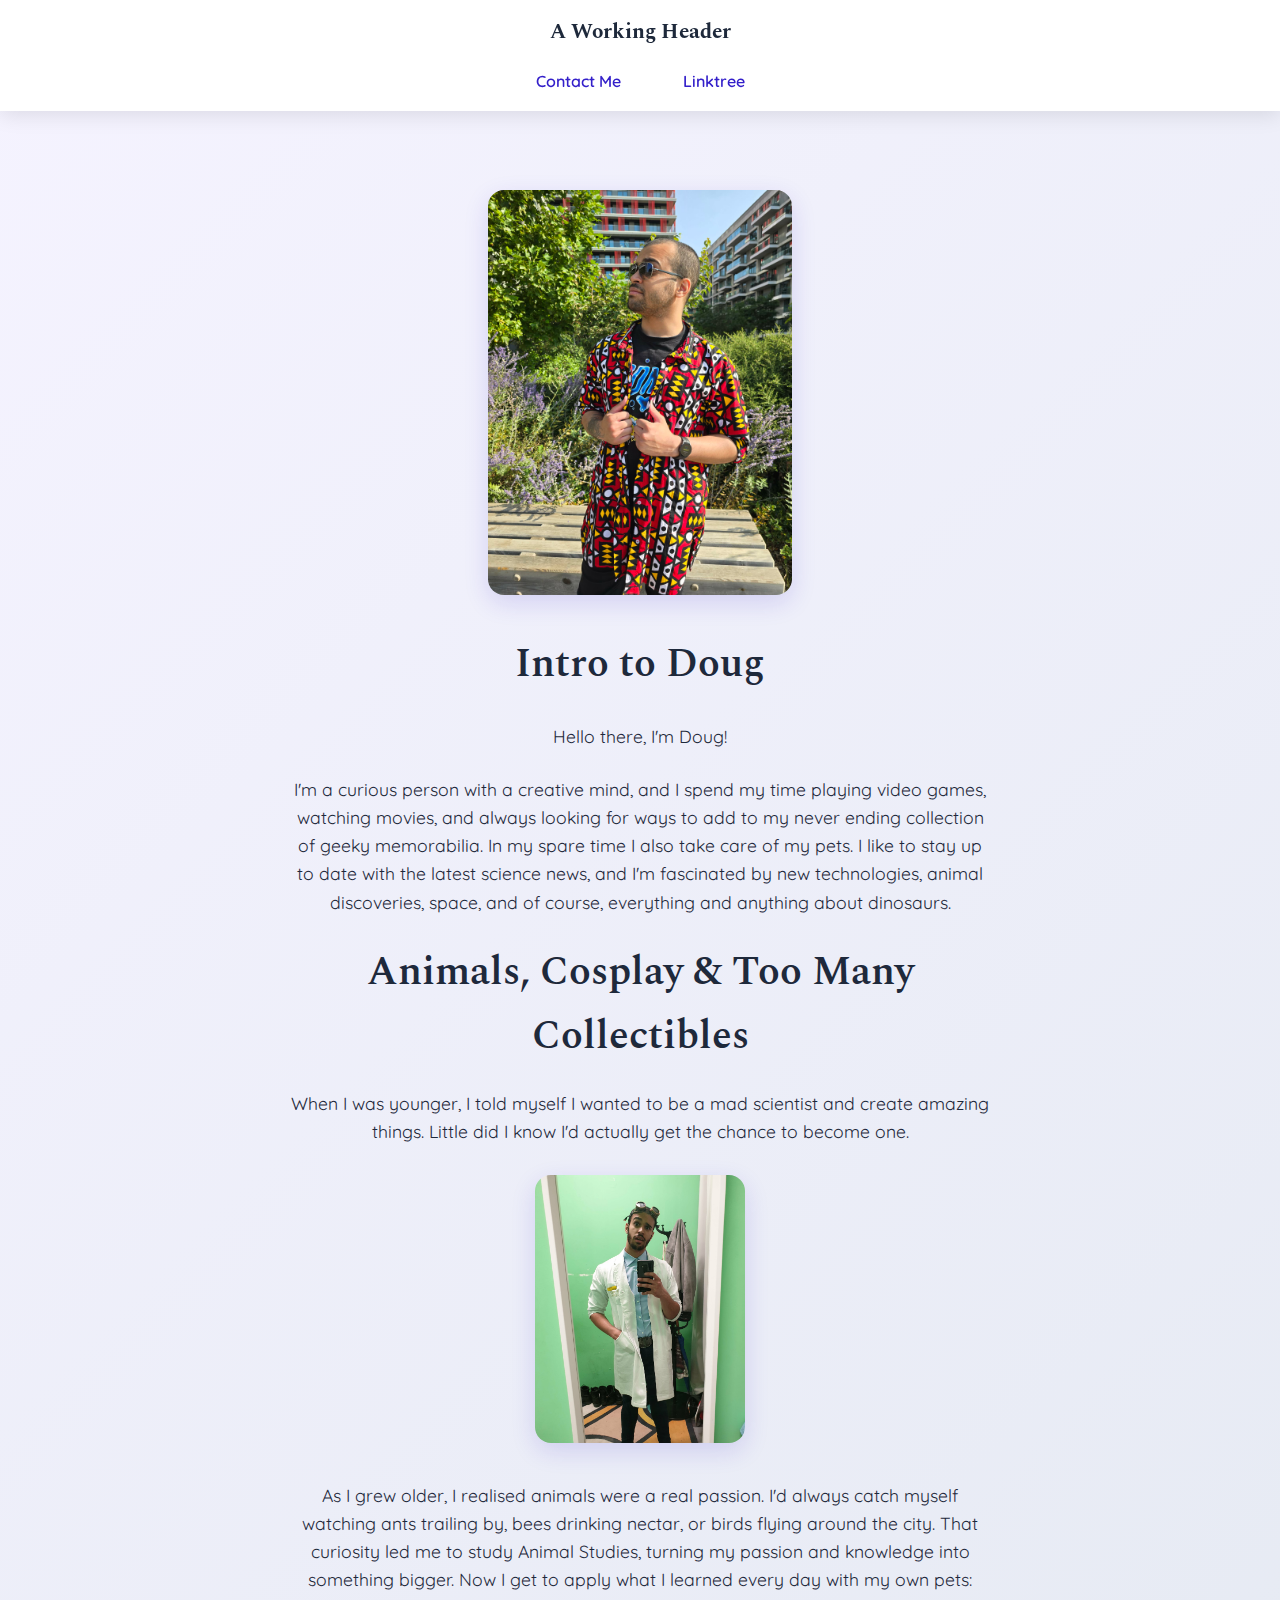
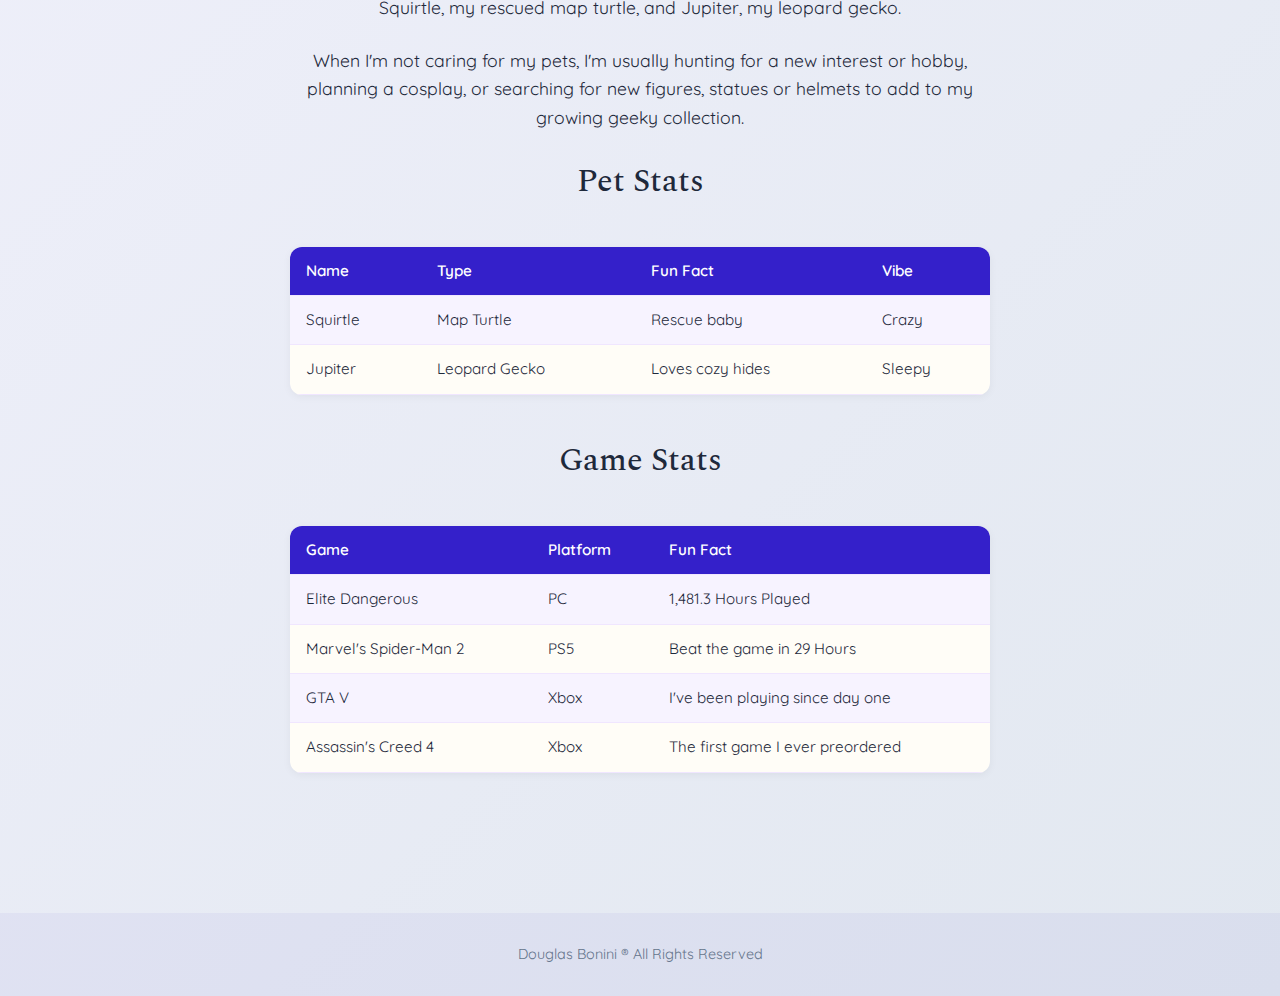
<file: index.html>
<!DOCTYPE html>
<html lang="en">
    <head>
        <meta charset="UTF-8">
        <meta name="viewport" content="width=device-width, initial-scale=1.0">
        <title>Intro to Doug</title>

        <link rel="preconnect" href="https://fonts.googleapis.com">
        <link rel="preconnect" href="https://fonts.gstatic.com" crossorigin>
        <link href="https://fonts.googleapis.com/css2?family=Quicksand:wght@300..700&family=Spectral:ital,wght@0,200;0,300;0,400;0,500;0,600;0,700;0,800;1,200;1,300;1,400;1,500;1,600;1,700;1,800&display=swap" rel="stylesheet">
        
        <link rel="stylesheet" href="style.css">
    </head>
    <body>
        <header>
            <section>
                <h3>A Working Header</h3>
            </section>
            
            <nav>
                <ul>
                    <li><a target="_blank" href="contact.html">Contact Me</a></li>
                    <li><a target="_blank" href="https://linktr.ee/thecosplaydoug?utm_source=linktree_profile_share&ltsid=eca35677-20ca-4691-a8b1-ab004fddfdba">Linktree</a></li>
                </ul>
            </nav>
            
        </header>
    
        <main id="main-content">

            <figure>
                <a target="_blank" href="https://www.instagram.com/doug_the_cosplay_nugget/"> <img src=Img/doug.jfif alt="This is me" class="profile-pic"></a>
            </figure>

            <article>
                <div class="post-category">
                    <h1>
                        Intro to Doug
                    </h1>
                </div>

                <div>
                    <p>
                        <div>Hello there, I'm Doug!</div>
                        I'm a curious person with a creative mind, and I spend my time playing video games,
                        watching movies, and always looking for ways to add to my never ending collection of geeky memorabilia. 
                        In my spare time I also take care of my pets. 
                        I like to stay up to date with the latest science news, and I'm fascinated by new technologies, 
                        animal discoveries, space, and of course, everything and anything about dinosaurs.
                    </p>
                </div>

                <div>
                    <h1>Animals, Cosplay & Too Many Collectibles</h1>

                <div>
                    <p>
                        When I was younger, I told myself I wanted to be a mad scientist and create amazing things. 
                        Little did I know I'd actually get the chance to become one.
                        <figure>
                            <img src="Img/scidoug.jfif" alt="Mad Scientist" class="sci-pic">
                        </figure> 
                        <!-- ("insert image of mad scientist Doug") -->
                    </p>

                    <p>
                        As I grew older, I realised animals were a real passion. I'd always catch myself watching ants 
                        trailing by, bees drinking nectar, or birds flying around the city. That curiosity led me to 
                        study Animal Studies, turning my passion and knowledge into something bigger. Now I get to apply 
                        what I learned every day with my own pets: Squirtle, my rescued map turtle, and Jupiter, my leopard gecko.
                    </p>

                    <p>
                        When I'm not caring for my pets, I'm usually hunting for a new interest or hobby, planning a cosplay, 
                        or searching for new figures, statues or helmets to add to my growing geeky collection.
                    </p>
                </div>


            </article>

            <h2>Pet Stats</h2>

                <table class="stats-table">
                <tr>
                    <th>Name</th>
                    <th>Type</th>
                    <th>Fun Fact</th>
                    <th>Vibe</th>
                </tr>
                <tr>
                    <td>Squirtle</td>
                    <td>Map Turtle</td>
                    <td>Rescue baby</td>
                    <td>Crazy</td>
                </tr>
                <tr>
                    <td>Jupiter</td>
                    <td>Leopard Gecko</td>
                    <td>Loves cozy hides</td>
                    <td>Sleepy</td>
                </tr>
                </table>

                <h2>Game Stats</h2>

                <table class="stats-table">
                <tr>
                    <th>Game</th>
                    <th>Platform</th>
                    <th>Fun Fact</th>
                </tr>
                <tr>
                    <td>Elite Dangerous</td>
                    <td>PC</td>
                    <td>1,481.3 Hours Played</td>
                </tr>
                <tr>
                    <td>Marvel's Spider-Man 2</td>
                    <td>PS5</td>
                    <td>Beat the game in 29 Hours</td>
                </tr>
                <tr>
                    <td>GTA V</td>
                    <td>Xbox</td>
                    <td>I've been playing since day one</td>
                </tr>
                <tr>
                    <td>Assassin's Creed 4</td>
                    <td>Xbox</td>
                    <td>The first game I ever preordered</td>
                </tr>
                </table>




        </main>

        <footer>
            Douglas Bonini ® All Rights Reserved 
        </footer>

    </body>

</html>
</file>
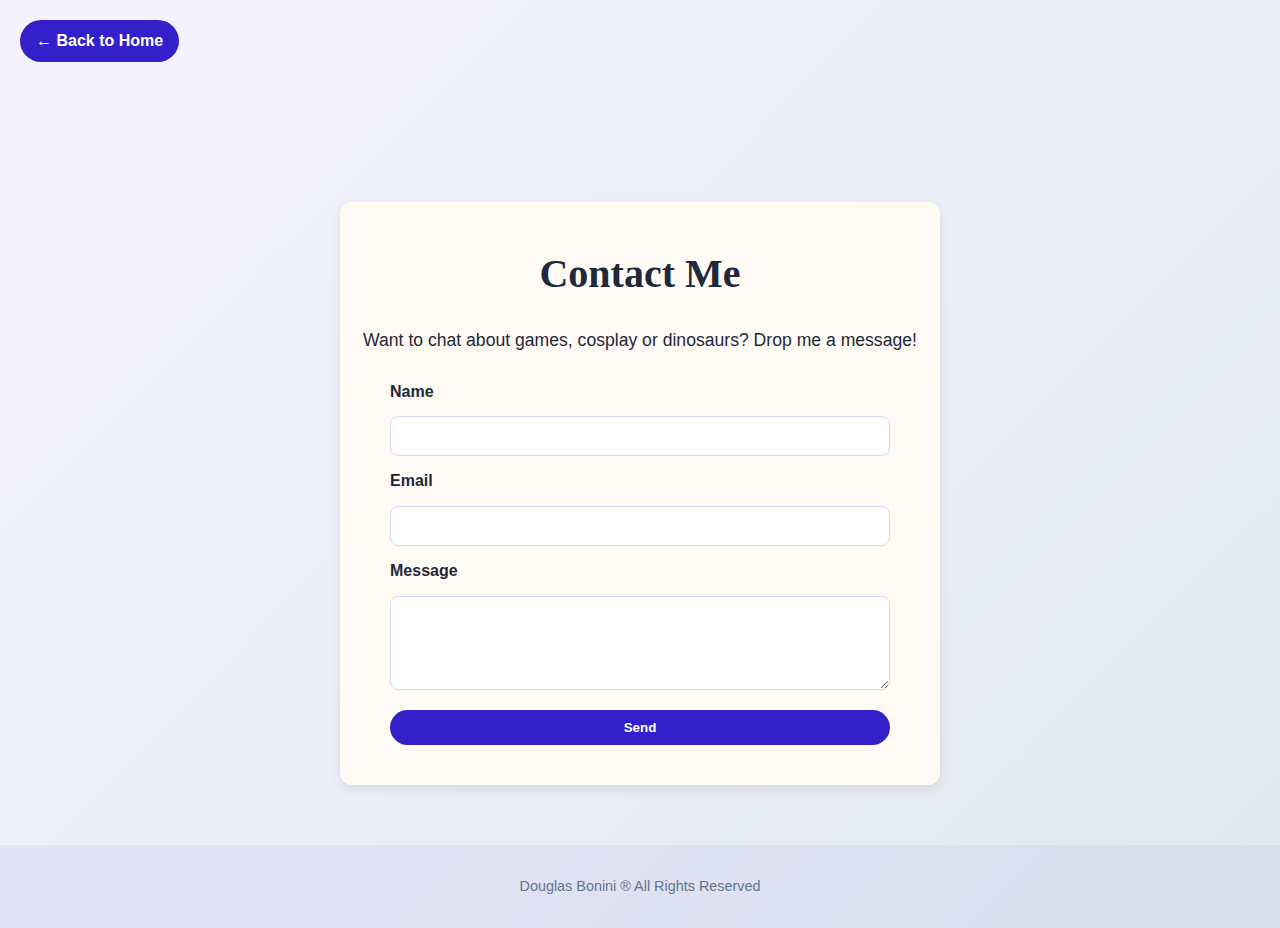
<file: contact.html>
<!DOCTYPE html>
<html lang="en">
<head>
  <meta charset="UTF-8">
  <meta name="viewport" content="width=device-width, initial-scale=1.0">
  <title>Contact Me</title>

  <link rel="stylesheet" href="style.css">
</head>

<body class="contact-page">
    <a href="index.html" class="back-home">← Back to Home</a>

  <main>
    <h1>Contact Me</h1>
    <p>Want to chat about games, cosplay or dinosaurs? Drop me a message!</p>

    <form class="contact-form">
      <label for="name">Name</label>
      <input id="name" name="name" type="text" required>

      <label for="email">Email</label>
      <input id="email" name="email" type="email" required>

      <label for="message">Message</label>
      <textarea id="message" name="message" rows="4"></textarea>

      <button type="submit">Send</button>
    </form>
  </main>
</body>

        <footer>
            Douglas Bonini ® All Rights Reserved 
        </footer>

</html>
</file>
<file: style.css>
/* Reset & Base Styles */
* {
  box-sizing: border-box;
  margin: 0;
  padding: 0;
}

body {
  font-family: 'Quicksand', sans-serif;
  background: linear-gradient(135deg, #f5f3ff 0%, #e2e8f0 100%);
  color: #1e293b;
  line-height: 1.6;
}

/* Header with Flexbox Navbar */
header {
  position: fixed;
  top: 0;
  left: 0;
  right: 0;
  background: rgba(255, 255, 255, 0.95);
  backdrop-filter: blur(10px);
  box-shadow: 0 4px 20px rgba(0,0,0,0.1);
  z-index: 1000;
  padding: 1rem 0;
  display: flex;
  flex-direction: column;
  align-items: center;
}

header section {
  text-align: center;
}

nav ul {
  display: flex;
  justify-content: center;
  list-style: none;
  gap: 30px;
  padding: 0;
  margin: 0;
}


nav a {
  color: #3420ca;
  text-decoration: none;
  font-weight: 600;
  padding: 8px 16px;
  border-radius: 25px;
  transition: all 0.3s ease;
}

nav a:hover {
  background: #3420ca;
  color: white;
}

/* Main Content Centering */
main {
  max-width: 800px;
  margin: 120px auto 60px;
  padding: 40px 20px;
  text-align: center;
}

#main-content {
  margin-top: 120px;
  padding-top: 40px;
}

/* Typography */
h1, h2, h3 {
  font-family: 'Spectral', serif;
  color: #1e293b;
  margin-bottom: 20px;
}

h1 { font-size: 2.5rem; font-weight: 600; }
h2 { font-size: 2rem; font-weight: 500; }
h3 { font-size: 1.3rem; }

p, article div {
  max-width: 700px;
  margin: 0 auto 25px;
  font-size: 1.1rem;
}

/* Images */
figure {
  margin: 30px auto;
}

.profile-pic, .sci-pic {
  max-width: 40%;
  height: auto;
  border-radius: 16px;
  box-shadow: 0 8px 25px rgba(52, 32, 202, 0.15);
}

.sci-pic {
  max-width: 30%;
}

/* Table */
.stats-table {
  width: 100%;
  max-width: 700px;
  margin: 40px auto;
  border-collapse: collapse;
  font-size: 0.95rem;
  background-color: #fffdf7;
  box-shadow: 0 2px 8px rgba(0, 0, 0, 0.05);
  border-radius: 12px;
  overflow: hidden;
}

.stats-table th,
.stats-table td {
  padding: 12px 16px;
  text-align: left;
  border-bottom: 1px solid #f0e6ff;
}

.stats-table th {
  background-color: #3420ca;
  color: #ffffff;
  font-weight: 600;
}

.stats-table tr:nth-child(even) td {
  background-color: #f7f3ff;
}

/* Contact Page */
.contact-page main {
  max-width: 600px;
  margin: 120px auto 60px;
  padding: 40px 20px;
  background-color: #fffaf4;
  border-radius: 12px;
  box-shadow: 0 4px 12px rgba(0, 0, 0, 0.08);
  text-align: center;
}

.contact-form {
  display: flex;
  flex-direction: column;
  gap: 12px;
  max-width: 500px;
  margin: 0 auto;
}

.contact-form label {
  font-weight: 600;
  text-align: left;
}

.contact-form input,
.contact-form textarea {
  padding: 10px 12px;
  border-radius: 8px;
  border: 1px solid #d6d6f5;
  font-family: inherit;
  font-size: 1rem;
  box-sizing: border-box;
}

.contact-form textarea {
  resize: vertical;
}

.contact-form button {
  margin-top: 8px;
  padding: 10px 16px;
  border-radius: 999px;
  border: none;
  background-color: #3420ca;
  color: #ffffff;
  font-weight: 600;
  cursor: pointer;
  transition: all 0.2s ease;
}

.contact-form button:hover {
  background-color: #4338ca;
  transform: translateY(-1px);
}

/* Back Home Button */
.back-home {
  display: inline-block;
  margin: 20px;
  padding: 8px 16px;
  border-radius: 999px;
  background-color: #3420ca;
  color: #ffffff;
  text-decoration: none;
  font-weight: 600;
}

.back-home:hover {
  background-color: #4338ca;
}

/* Footer */
footer {
  text-align: center;
  padding: 30px;
  background: rgba(52, 32, 202, 0.05);
  color: #64748b;
  font-size: 0.9rem;
}
</file>
